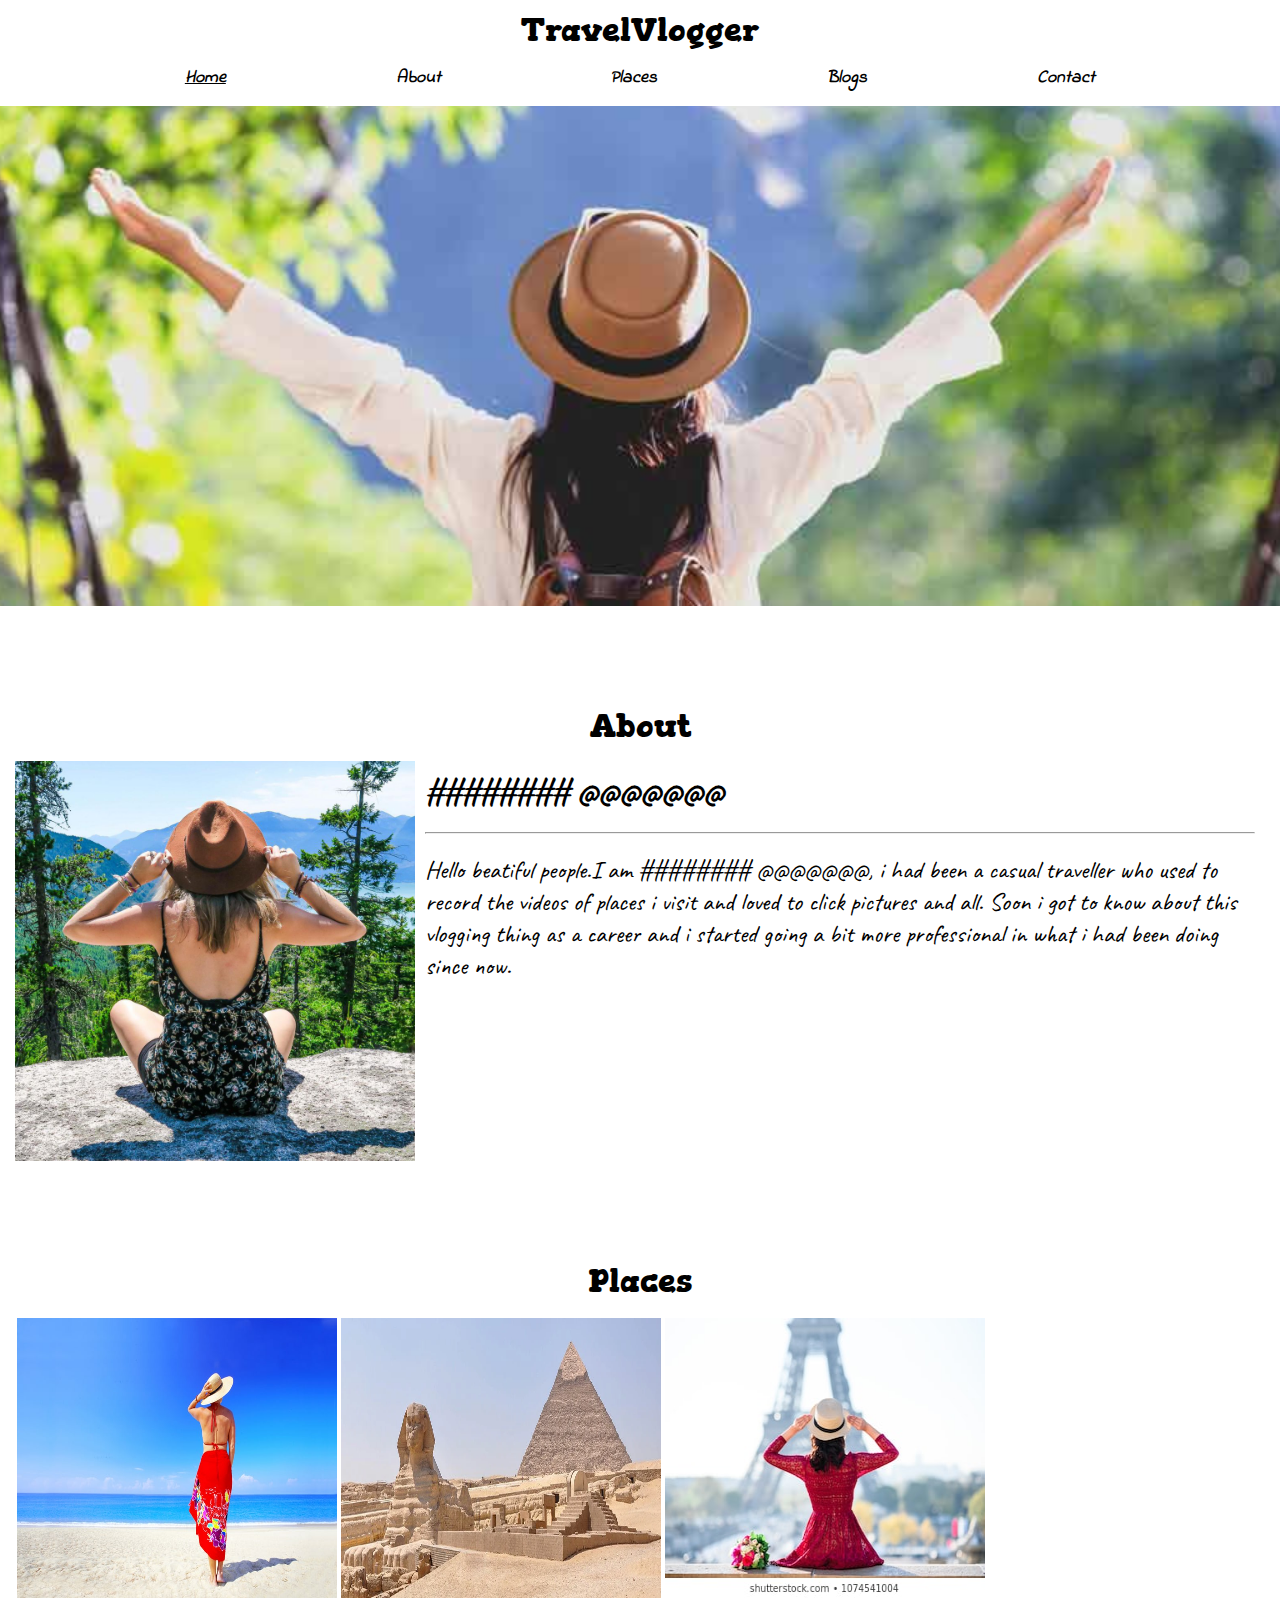
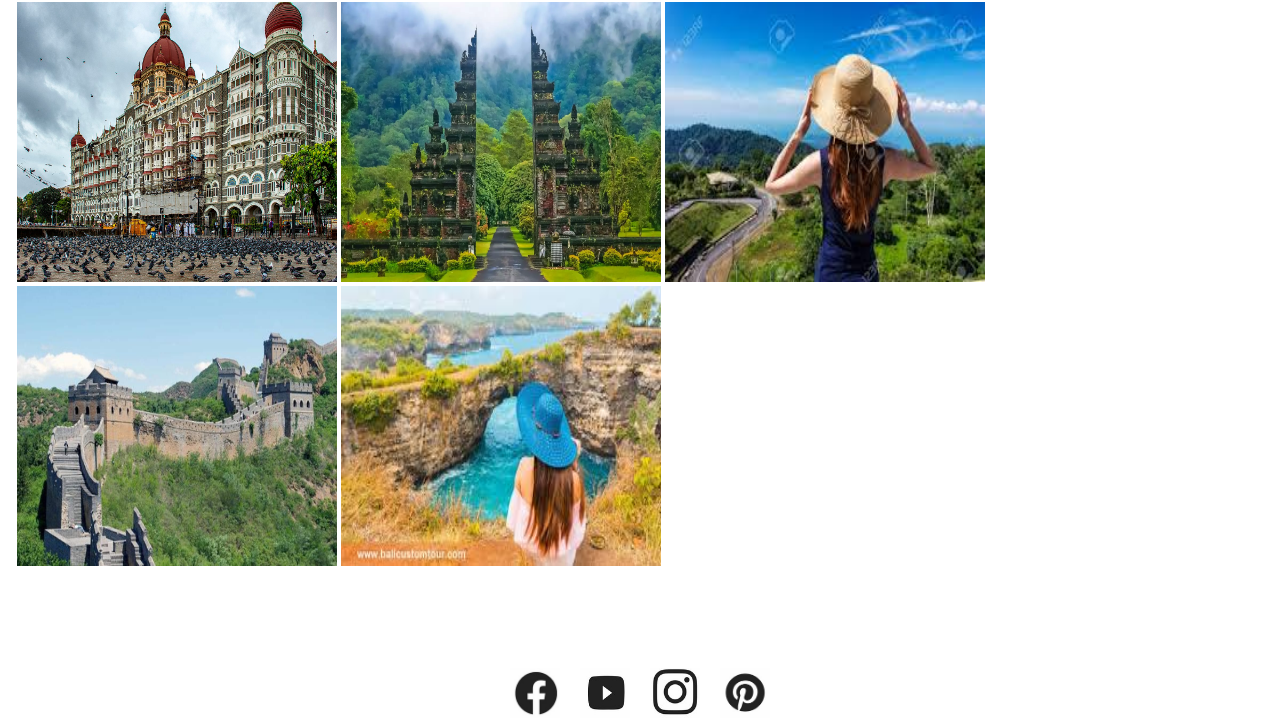
<file: index.html>
<!DOCTYPE html>
<html lang="en">

<head>
    <meta charset="UTF-8">
    <meta name="viewport" content="width=device-width, initial-scale=1.0">
    
    <link rel="preconnect" href="https://fonts.gstatic.com">
    <link href="https://fonts.googleapis.com/css2?family=Gorditas&display=swap" rel="stylesheet">
    <link rel="preconnect" href="https://fonts.gstatic.com">
    <link href="https://fonts.googleapis.com/css2?family=Indie+Flower&display=swap" rel="stylesheet">
    <link rel="preconnect" href="https://fonts.gstatic.com">
    <link href="https://fonts.googleapis.com/css2?family=Caveat&family=Indie+Flower&display=swap" rel="stylesheet">
    <title>TravelVlogger</title>
    <link rel="stylesheet" href="style.css">
</head>

<body>
    <center>
        <H1 style="font-family: 'Gorditas', cursive; margin:10px;">TravelVlogger</H1>
    </center>
    <nav id="navigation">
        <div><a id="home" href="index.html" style="text-decoration: underline;">Home</a></div>
        <div><a id="about-nav" href="#about-container">About</a></div>
        <div><a id="places-nav" href="#places-container">Places</a></div>
        <div><a id="blogs-nav" href="blogs.html">Blogs</a></div>
        <div><a id="contact-nav" href="#contact">Contact</a></div>
    </nav>
    <div class='image'></div>

    <div id=about-container>
    <center>
        <H1 style="font-family: 'Gorditas', cursive; margin:10px;">About</H1>
    </center>
    <div id="about">
        <img src="image-2.jpg" alt="intro-image" id="intro-image">
        <div id='intro'>
            <h1>######## @@@@@@@</h1>
            <br><hr><br>
            <p style="font-size: 25px;"> Hello beatiful people.I am ######## @@@@@@@, i had been a casual traveller who used to record the videos
                of places i visit and loved to click pictures and all. Soon i got to know about this vlogging thing as a
                career and i started going a bit more professional in what i had been doing since now.</p>
        </div>
    </div>
</div>

    
    <div id="places-container">
    <center>
        <H1 style="font-family: 'Gorditas', cursive; margin:10px;">Places</H1>
    </center>
    <div id="places">
        <img src="goa.jpg" alt="">
        <img src="pyramid.webp" alt="">
        <img src="paris.jpg" alt="">
        <img src="tajHotel.jpg" alt="">
        <img src="bali.cms" alt="">
        <img src="random.jpg" alt="">
        <img src="wallChina.jpg" alt="">
        <img src="nusa.jpg" alt="">
    </div>
</div>


<div id="contact">
    <img src="s4.png" alt="">
    <img src="s3.png" alt="">
    <img src="s2.png" alt="">
    <img src="s1.png" alt="">
</div>



</body>

</html>
</file>
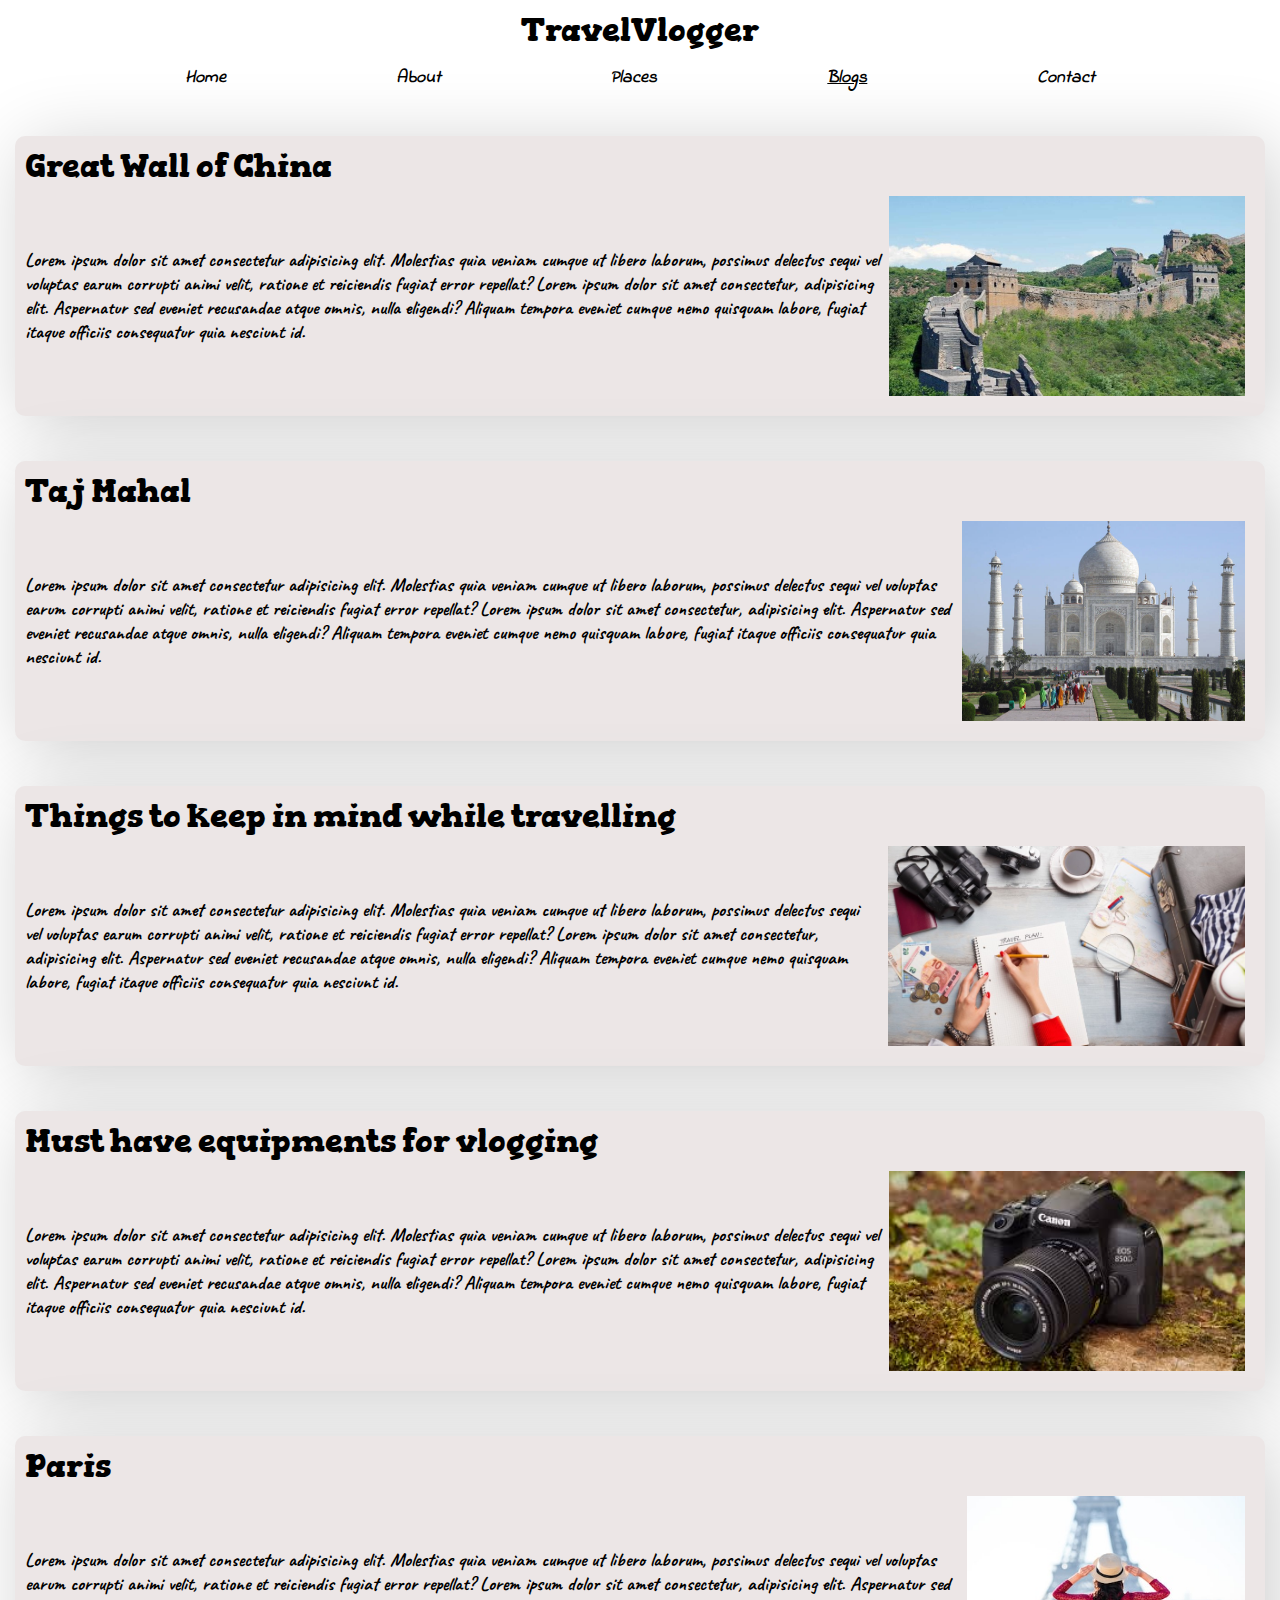
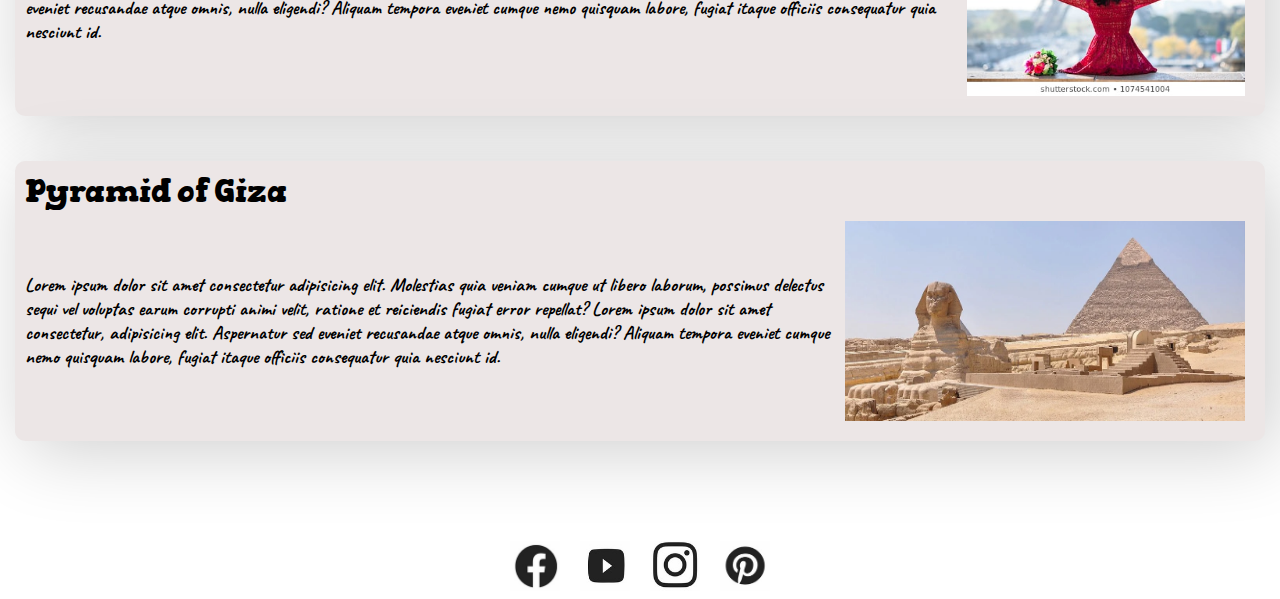
<file: blogs.html>
<!DOCTYPE html>
<html lang="en">

<head>
    <meta charset="UTF-8">
    <meta name="viewport" content="width=device-width, initial-scale=1.0">
    <link rel="preconnect" href="https://fonts.gstatic.com">
    <link href="https://fonts.googleapis.com/css2?family=Gorditas&display=swap" rel="stylesheet">
    <link rel="preconnect" href="https://fonts.gstatic.com">
    <link href="https://fonts.googleapis.com/css2?family=Indie+Flower&display=swap" rel="stylesheet">
    <link rel="preconnect" href="https://fonts.gstatic.com">
    <link href="https://fonts.googleapis.com/css2?family=Caveat&family=Indie+Flower&display=swap" rel="stylesheet">
    <title>TravelVlogger</title>
    <link rel="stylesheet" href="style.css">
</head>

<body>
    <center>
        <H1 style="font-family: 'Gorditas', cursive; margin:10px;">TravelVlogger</H1>
    </center>
    <nav id="navigation">
        <div><a id="home" href="index.html">Home</a></div>
        <div><a id="about-nav" href="#about-container">About</a></div>
        <div><a id="places-nav" href="#places-container">Places</a></div>
        <div><a id="blogs-nav" href="blogs.html" style="text-decoration: underline;">Blogs</a></div>
        <div><a id="contact-nav" href="#contact">Contact</a></div>
    </nav>
  
    <div class="card">
        <h1>Great Wall of China</h1>
        <div class="card-content">
            <div>Lorem ipsum dolor sit amet consectetur adipisicing elit. Molestias quia veniam cumque ut libero laborum, possimus delectus sequi vel voluptas earum corrupti animi velit, ratione et reiciendis fugiat error repellat?
                Lorem ipsum dolor sit amet consectetur, adipisicing elit. Aspernatur sed eveniet recusandae atque omnis, nulla eligendi? Aliquam tempora eveniet cumque nemo quisquam labore, fugiat itaque officiis consequatur quia nesciunt id.
            </div>
            <img src="wallChina.jpg">
        </div>
    </div>

    <div class="card">
        <h1>Taj Mahal</h1>
        <div class="card-content">
            <div>Lorem ipsum dolor sit amet consectetur adipisicing elit. Molestias quia veniam cumque ut libero laborum, possimus delectus sequi vel voluptas earum corrupti animi velit, ratione et reiciendis fugiat error repellat?
                Lorem ipsum dolor sit amet consectetur, adipisicing elit. Aspernatur sed eveniet recusandae atque omnis, nulla eligendi? Aliquam tempora eveniet cumque nemo quisquam labore, fugiat itaque officiis consequatur quia nesciunt id.
            </div>
            <img src="taj.jpg">
        </div>
    </div>

    <div class="card">
        <h1>Things to keep in mind while travelling</h1>
        <div class="card-content">
            <div>Lorem ipsum dolor sit amet consectetur adipisicing elit. Molestias quia veniam cumque ut libero laborum, possimus delectus sequi vel voluptas earum corrupti animi velit, ratione et reiciendis fugiat error repellat?
                Lorem ipsum dolor sit amet consectetur, adipisicing elit. Aspernatur sed eveniet recusandae atque omnis, nulla eligendi? Aliquam tempora eveniet cumque nemo quisquam labore, fugiat itaque officiis consequatur quia nesciunt id.
            </div>
            <img src="safety.jpg">
        </div>
    </div>

    <div class="card">
        <h1>Must have equipments for vlogging</h1>
        <div class="card-content">
            <div>Lorem ipsum dolor sit amet consectetur adipisicing elit. Molestias quia veniam cumque ut libero laborum, possimus delectus sequi vel voluptas earum corrupti animi velit, ratione et reiciendis fugiat error repellat?
                Lorem ipsum dolor sit amet consectetur, adipisicing elit. Aspernatur sed eveniet recusandae atque omnis, nulla eligendi? Aliquam tempora eveniet cumque nemo quisquam labore, fugiat itaque officiis consequatur quia nesciunt id.
            </div>
            <img src="camera.jpg">
        </div>
    </div>

    <div class="card">
        <h1>Paris</h1>
        <div class="card-content">
            <div>Lorem ipsum dolor sit amet consectetur adipisicing elit. Molestias quia veniam cumque ut libero laborum, possimus delectus sequi vel voluptas earum corrupti animi velit, ratione et reiciendis fugiat error repellat?
                Lorem ipsum dolor sit amet consectetur, adipisicing elit. Aspernatur sed eveniet recusandae atque omnis, nulla eligendi? Aliquam tempora eveniet cumque nemo quisquam labore, fugiat itaque officiis consequatur quia nesciunt id.
            </div>
            <img src="paris.jpg">
        </div>
    </div>

    <div class="card">
        <h1>Pyramid of Giza</h1>
        <div class="card-content">
            <div>Lorem ipsum dolor sit amet consectetur adipisicing elit. Molestias quia veniam cumque ut libero laborum, possimus delectus sequi vel voluptas earum corrupti animi velit, ratione et reiciendis fugiat error repellat?
                Lorem ipsum dolor sit amet consectetur, adipisicing elit. Aspernatur sed eveniet recusandae atque omnis, nulla eligendi? Aliquam tempora eveniet cumque nemo quisquam labore, fugiat itaque officiis consequatur quia nesciunt id.
            </div>
            <img src="pyramid.webp">
        </div>
    </div>

<div id="contact">
    <img src="s4.png" alt="">
    <img src="s3.png" alt="">
    <img src="s2.png" alt="">
    <img src="s1.png" alt="">
</div>



</html>
</file>
<file: style.css>
*{
    margin:0;
    padding:0;
    scroll-behavior: smooth;
}


#navigation{
    display: flex;
    align-items: center;
    justify-content: space-evenly;
    margin:15px;
}
#navigation div a{
    color:black;
    font-size: 1.1em;
    font-weight: bold;
    font-style: italic ;
    font-family: 'Indie Flower', cursive;
    text-decoration: none;
}
#navigation div a:hover{
    text-decoration:underline;
}


.image{
    margin:15px 0 15px 0;
    background-image: url("image-3.jpg");
    min-height: 500px;
    min-width: 100%;
    background-attachment: fixed;
    background-position: center;
    background-repeat: no-repeat;
    background-size: cover;
}


#about-container{
    margin:100px 0 100px 0;
}
#about{
    display: flex;
    justify-content: space-evenly;
    /* flex-wrap: wrap-reverse; WILL USE THIS TAG FOR MAKING IT RESPONSIVE*/ 
    margin:15px;
}
#about #intro-image{
    height:400px;
    width:400px;
}
#about #intro{
    padding: 10px;
    font-family: 'Caveat', cursive;
}



#places-container{
    margin:100px 0 100px 0;
}
#places{
    display: flex;
    flex-wrap: wrap;
    margin:15px;
}
#places img{
    height:280px;
    width:320px;
    margin:2px;
}


#contact{
    display: flex;
    align-items: center;
    justify-content: center;
    margin-top:100px;
}
#contact img{
    height:50px;
    width:50px;
    margin:0 10px 8px 10px;
}
#contact img:hover{
    height: 54px;
    width:54px;
}


.card{
    border-radius: 10px 10px 10px 10px;
    background-color: rgb(236, 230, 230);
    box-shadow: 10px 10px 75px rgb(206, 206, 206);
    margin:45px 15px 25px 15px;
    font-family: 'Gorditas', cursive;
    padding:10px;
}
.card-content{
    font-family: 'Caveat', cursive;
    font-size:larger;
    font-weight: bold;
    display: flex;
    justify-content: space-between;
    align-items: center;
}
.card-content img{
    padding:10px ;
height: 200px;
width: 400px;
}


@media screen and (max-width: 800px){
 
    #about{
        flex-wrap: wrap-reverse;
    }

    .card-content{
        flex-wrap: wrap-reverse;
    }
    .card-content img{
        height: auto;
        width:100%;
    }

}
</file>
